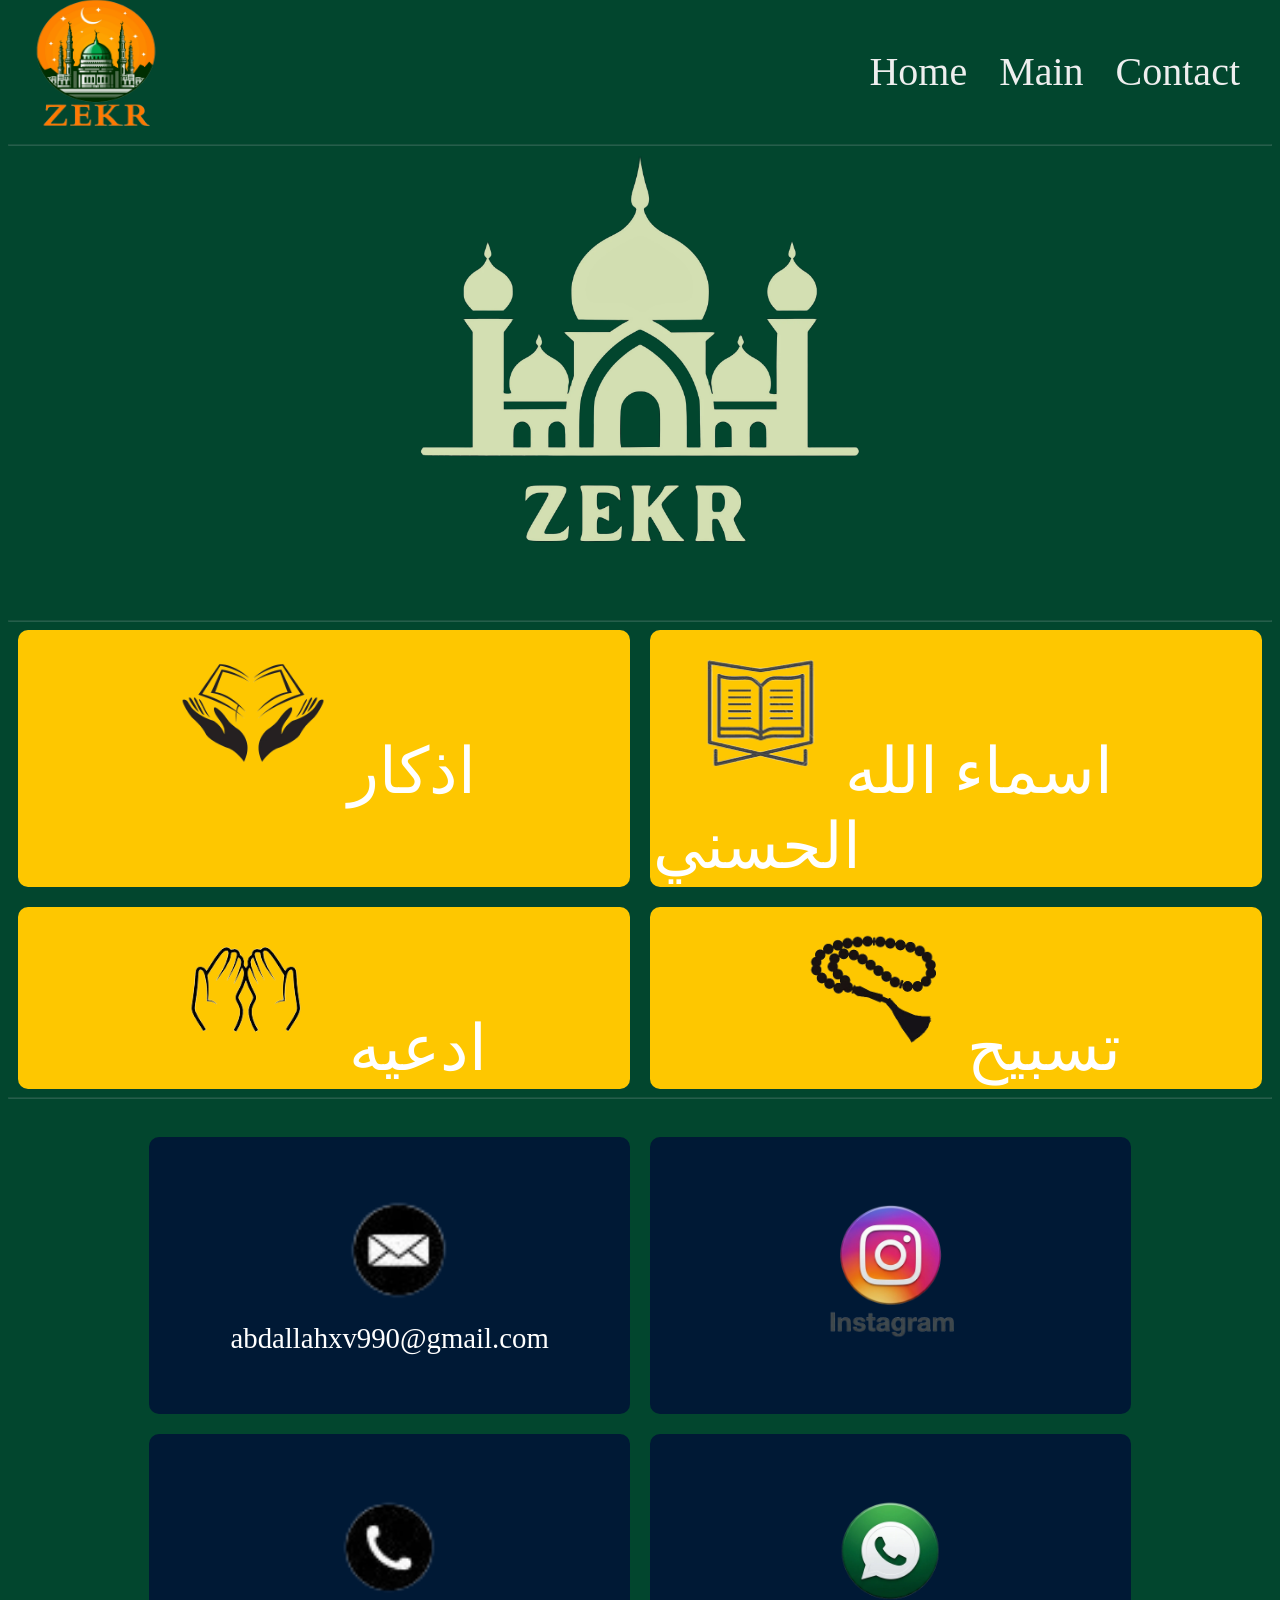
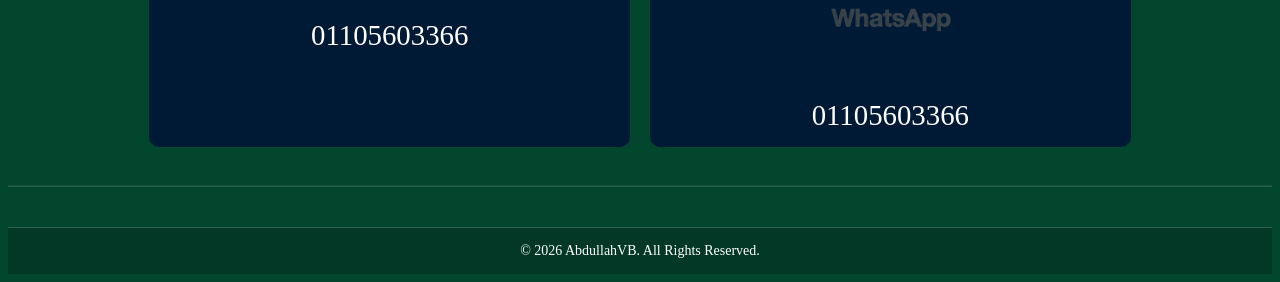
<file: index.html>
<!DOCTYPE html>
<html lang="en">
<head>
    <title>Zekr</title>
    <link rel="stylesheet" href="./style.css">
</head>
<body>
    <header>
        <a href="#Home"><img src="Photos/Zekr.png" alt="zekr logo"></a>
        <nav class="nav">
            <ul>
                <li><a href="#Home">Home</a></li>
                <li><a href="#Main">Main</a></li>
                <li><a href="#Contact">Contact</a></li>
            </ul>
        </nav>
    </header><hr/>
    
    <section class="hero" id="Home">
        <img src="Photos/Home.png" alt="Logo">
    </section><hr>


    <section class="Main" id="Main">
        <div class="btns">

            <div class="item">
                <a href="azkar.html">
                    <img src="Photos/Main/azkar.png" alt="Azkar logo">
                    <span>اذكار</span>
                </a>
            </div>

            <div class="item">
                <a href="asmaallah.html">
                    <img src="Photos/Main/asmallah.png" alt="asmaallah logo">
                    <span>اسماء الله الحسني</span>
                </a>
                  
            </div>

            <div class="item">
                <a href="adia.html">
                    <img src="Photos/Main/doha.png" alt="adia logo">
                    <span>ادعيه</span>
                </a>
              
            </div>

             <div class="item">
                <a href="taspih.html">
                    <img src="Photos/Main/taspih.png" alt="taspih logo">
                    <span>تسبيح</span>
                </a>
               
             </div>
            </div>
    </section><hr>
      

    <section class="contact" id="Contact">

    <div class="con">
        <img src="Photos/Contact me/email.png" alt="email logo">
        <div>abdallahxv990@gmail.com</div>
    </div>

    <div class="con" id="con1">
        <a href="https://www.instagram.com/abdullahvb1p/" target="_blank">
            <img src="Photos/Contact me/instagram.png" alt="instagram">
        </a>
    </div>

    <div class="con">
        <img src="Photos/Contact me/phone.png" alt="Phone logo"> 
        <div>01105603366</div>
    </div>   

    <div class="con" id="con1">
        <img src="Photos/Contact me/whatsapp.png" alt="whatsapp logo">
        <div>01105603366</div>
    </div>

</section><hr>

<footer class="copyright">
    © 2026 AbdullahVB. All Rights Reserved.
</footer>
</body>
</html>
</file>
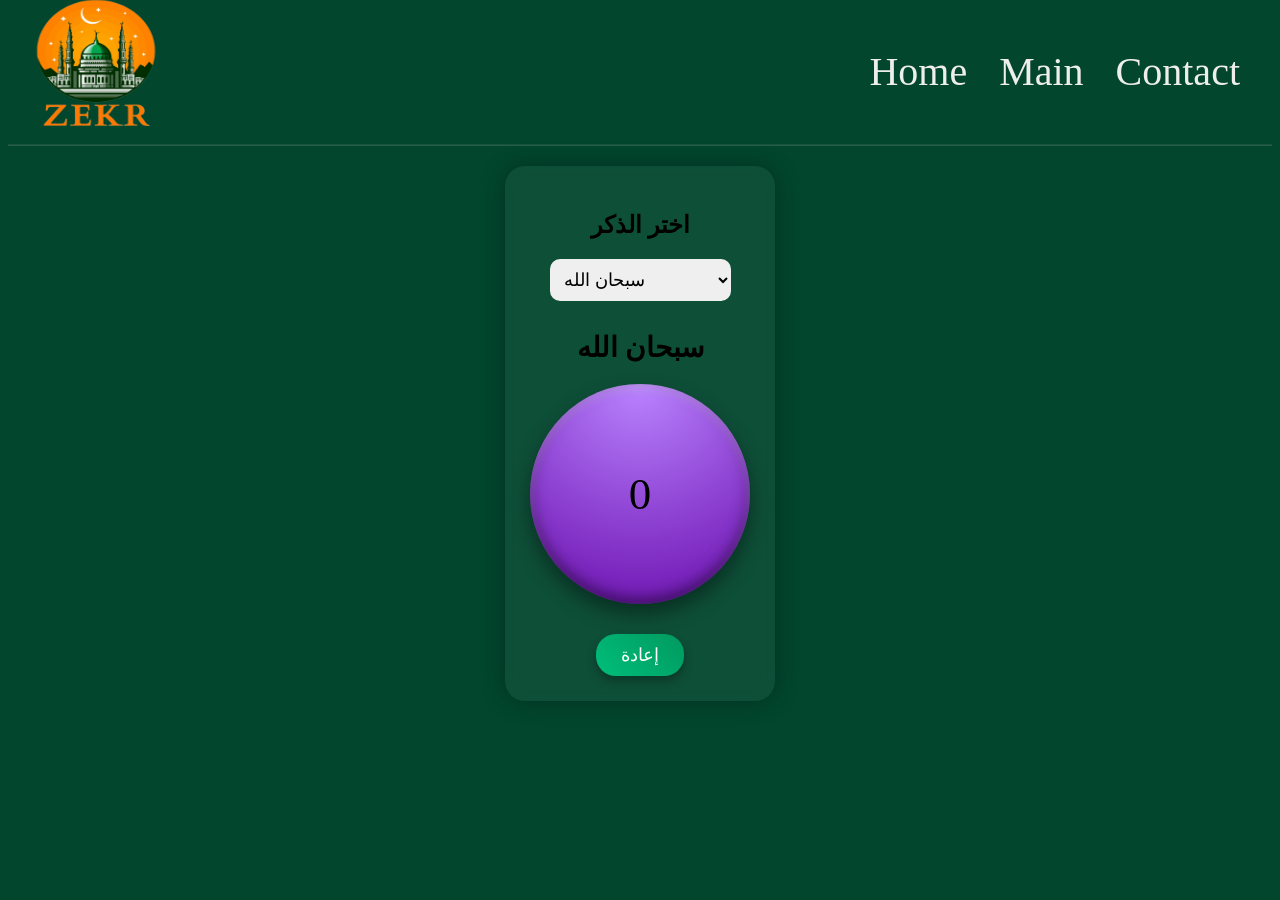
<file: taspih.html>
<!DOCTYPE html>
<html lang="en">
<head>
    <meta charset="UTF-8">
    <title>taspih</title>
    <link rel="stylesheet" href="./taspih.css">
</head>
<body>
      <header>
        <a href="index.html#Home"><img src="Photos/Zekr.png" alt="zekr logo"></a>
        <nav class="nav">
            <ul>
                <li><a href="index.html#Home">Home</a></li>
                <li><a href="index.html#Main">Main</a></li>
                <li><a href="index.html#Contact">Contact</a></li>
            </ul>
        </nav>
    </header><hr/>

    <section>
    <div class="container">

    <h2>اختر الذكر</h2>

    <select id="zekrSelect">
        <option>سبحان الله</option>
        <option>الحمد لله</option>
        <option>الله أكبر</option>
        <option>لا إله إلا الله</option>
        <option>أستغفر الله</option>
        <option>سبحان الله وبحمده</option>
        <option>سبحان الله العظيم</option>
    </select>

    <h2 id="zekr">سبحان الله</h2>

    <div class="circle" id="circle">
        <span id="count">0</span>
    </div>

    <button id="reset">إعادة</button>

</div>
</section>

<script src="taspih.js"></script>
</body>
</html>
</file>
<file: style.css>
* {
     margin: 9;
    padding: 7;
    box-sizing: border-box;
    scroll-behavior: smooth;
}
body {
    background-color: #02462e;
}
header img {
    display: flex;
    height: 13rem;
    width: 15rem;
    margin: -4rem;
}
header {
    display: flex;
    justify-content: space-between;
    align-items: center;
    margin: 1px auto;
    max-width: 1200px;
}
.nav {
    display: flex;
    gap: 2rem;
    height:8rem;
    font-size:2.5rem;
}
.nav ul {
     display: flex;
     list-style-type: none;
     gap: 2rem;
}
.nav a {
    text-decoration: none;
    color: #eee;
}
.nav a:hover {
    color: #00be7b;
}
hr {
    opacity: 15%;
}
.hero img {
    display: flex;
    justify-content: center;
    align-items: center;
    margin: -5.7rem auto;
    height: 40rem;

}
/*This is a section1*/
.btns {
    display: flex;
    flex-wrap: wrap;   /* مهم جدًا عشان ينزل سطر جديد */
    gap: 20px;
    justify-content: center;
    font-size: 1rem;
}

.item{
    display: flex;
    flex-direction: column;
    align-items: center;
    gap: 1rem;
    background-color: #fec700;
    padding: 3px;
    border-radius: 10px;

    width: calc(50% - 20px); /* أهم سطر: اتنين في السطر */
}

.item:hover{
    color: red;
}
.item img {
    height: 10rem;
}

.item a {
    text-decoration: none;
    color: white;
    font-size: 60px;
}
.item span {
    font-size: 4rem;
}
/*end*/
/*This is section2*/
.contact {
    display: flex;
    justify-content: center;
    flex-wrap: wrap;
    gap: 20px;
    padding: 30px;
}

.con {
    display: flex;
    flex-direction: column;
    align-items: center;
    gap: 10px;

    background-color: #001935;
    color: white;

    padding: 15px;
    border-radius: 10px;
    font-size: 1.8rem;

    width: calc(40% - 1px); /* كل 2 في سطر */
}

.con img {
    height: 10rem;
}

.con a {
    color: white;
    text-decoration: none;
}
#con1 img{
    height: 15rem;
}
/*end section2*/

.copyright {
    text-align: center;
    color: #fff;
    margin-top: 40px;
    padding: 15px;
    font-size: 14px;

    background: rgba(0, 0, 0, 0.2);
    border-top: 1px solid rgba(255,255,255,0.2);
}


@media (max-width: 768px) {

    header {
        flex-direction: column;
        align-items: center;
        gap: 10px;
        text-align: center;
    }

    header img {
        margin: 0;
        height: 8rem;
        width: 9rem;
    }

    .nav {
        font-size: 1.5rem;
        height: auto;
    }

    .nav ul {
        flex-direction: column;
        gap: 10px;
        padding: 0;
    }

    .hero img {
        height: 20rem;
        margin: 0 auto;
    }

    .item {
        width: 100%; /* بدل اتنين في السطر */
    }

    .con {
        width: 100%; /* بدل 40% */
    }

    .item a {
        font-size: 30px;
    }

    .item span {
        font-size: 2rem;
    }
}
</file>
<file: taspih.css>
* {
    scroll-behavior: smooth;
}
body {
    background-color: #02462e;
}
header img {
    display: flex;
    height: 13rem;
    width: 15rem;
    margin: -4rem;
}
header {
    display: flex;
    justify-content: space-between;
    align-items: center;
    margin: 1px auto;
    max-width: 1200px;
}
.nav {
    display: flex;
    gap: 2rem;
    height:8rem;
    font-size:2.5rem;
}
.nav ul {
     display: flex;
     list-style-type: none;
     gap: 2rem;
}
.nav a {
    text-decoration: none;
    color: #eee;
}
.nav a:hover {
    color: #00be7b;
}
hr {
    opacity: 15%;
}





.container {
    text-align: center;
    background: rgba(255, 255, 255, 0.05);
    padding: 25px;
    border-radius: 20px;
    box-shadow: 0 0 25px rgba(0,0,0,0.3);
    backdrop-filter: blur(10px);

    width: fit-content;
    margin: 20px auto 0; /* 👈 ده اللي نزّله تحت */
}
select {
    padding: 10px;
    font-size: 18px;
    border-radius: 10px;
    margin-bottom: 15px;
    border: none;
}

#zekr {
    font-size: 28px;
    margin: 15px 0;
}

/* 🔵 شكل المسبحة */
.circle {
    width: 220px;
    height: 220px;
    background: radial-gradient(circle at top, #b983ff, #6a0dad);
    border-radius: 50%;

    display: flex;
    justify-content: center;
    align-items: center;

    margin: 20px auto;
    font-size: 45px;
    cursor: pointer;

    box-shadow:
        inset 0 5px 10px rgba(255,255,255,0.2),
        inset 0 -5px 15px rgba(0,0,0,0.5),
        0 10px 20px rgba(0,0,0,0.4);

    transition: 0.2s;
}

/* تأثير الضغط */
.circle:active {
    transform: scale(0.92);
    box-shadow:
        inset 0 3px 5px rgba(0,0,0,0.6),
        0 5px 10px rgba(0,0,0,0.4);
}

/* 🔘 زرار الريست */
button {
    padding: 10px 25px;
    font-size: 18px;
    border: none;
    background: linear-gradient(45deg, #00be7b, #00995f);
    color: white;
    border-radius: 20px;
    cursor: pointer;
    margin-top: 10px;
    box-shadow: 0 5px 10px rgba(0,0,0,0.3);
}

button:active {
    transform: scale(0.95);
}



* {
    scroll-behavior: smooth;
}
body {
    background-color: #02462e;
}
header img {
    display: flex;
    height: 13rem;
    width: 15rem;
    margin: -4rem;
}
header {
    display: flex;
    justify-content: space-between;
    align-items: center;
    margin: 1px auto;
    max-width: 1200px;
}
.nav {
    display: flex;
    gap: 2rem;
    height:8rem;
    font-size:2.5rem;
}
.nav ul {
     display: flex;
     list-style-type: none;
     gap: 2rem;
}
.nav a {
    text-decoration: none;
    color: #eee;
}
.nav a:hover {
    color: #00be7b;
}
hr {
    opacity: 15%;
}





.container {
    text-align: center;
    background: rgba(255, 255, 255, 0.05);
    padding: 25px;
    border-radius: 20px;
    box-shadow: 0 0 25px rgba(0,0,0,0.3);
    backdrop-filter: blur(10px);

    width: fit-content;
    margin: 20px auto 0; /* 👈 ده اللي نزّله تحت */
}
select {
    padding: 10px;
    font-size: 18px;
    border-radius: 10px;
    margin-bottom: 15px;
    border: none;
}

#zekr {
    font-size: 28px;
    margin: 15px 0;
}

/* 🔵 شكل المسبحة */
.circle {
    width: 220px;
    height: 220px;
    background: radial-gradient(circle at top, #b983ff, #6a0dad);
    border-radius: 50%;

    display: flex;
    justify-content: center;
    align-items: center;

    margin: 20px auto;
    font-size: 45px;
    cursor: pointer;

    box-shadow:
        inset 0 5px 10px rgba(255,255,255,0.2),
        inset 0 -5px 15px rgba(0,0,0,0.5),
        0 10px 20px rgba(0,0,0,0.4);

    transition: 0.2s;
}

/* تأثير الضغط */
.circle:active {
    transform: scale(0.92);
    box-shadow:
        inset 0 3px 5px rgba(0,0,0,0.6),
        0 5px 10px rgba(0,0,0,0.4);
}

/* 🔘 زرار الريست */
button {
    padding: 10px 25px;
    font-size: 18px;
    border: none;
    background: linear-gradient(45deg, #00be7b, #00995f);
    color: white;
    border-radius: 20px;
    cursor: pointer;
    margin-top: 10px;
    box-shadow: 0 5px 10px rgba(0,0,0,0.3);
}

button:active {
    transform: scale(0.95);
}
</file>
